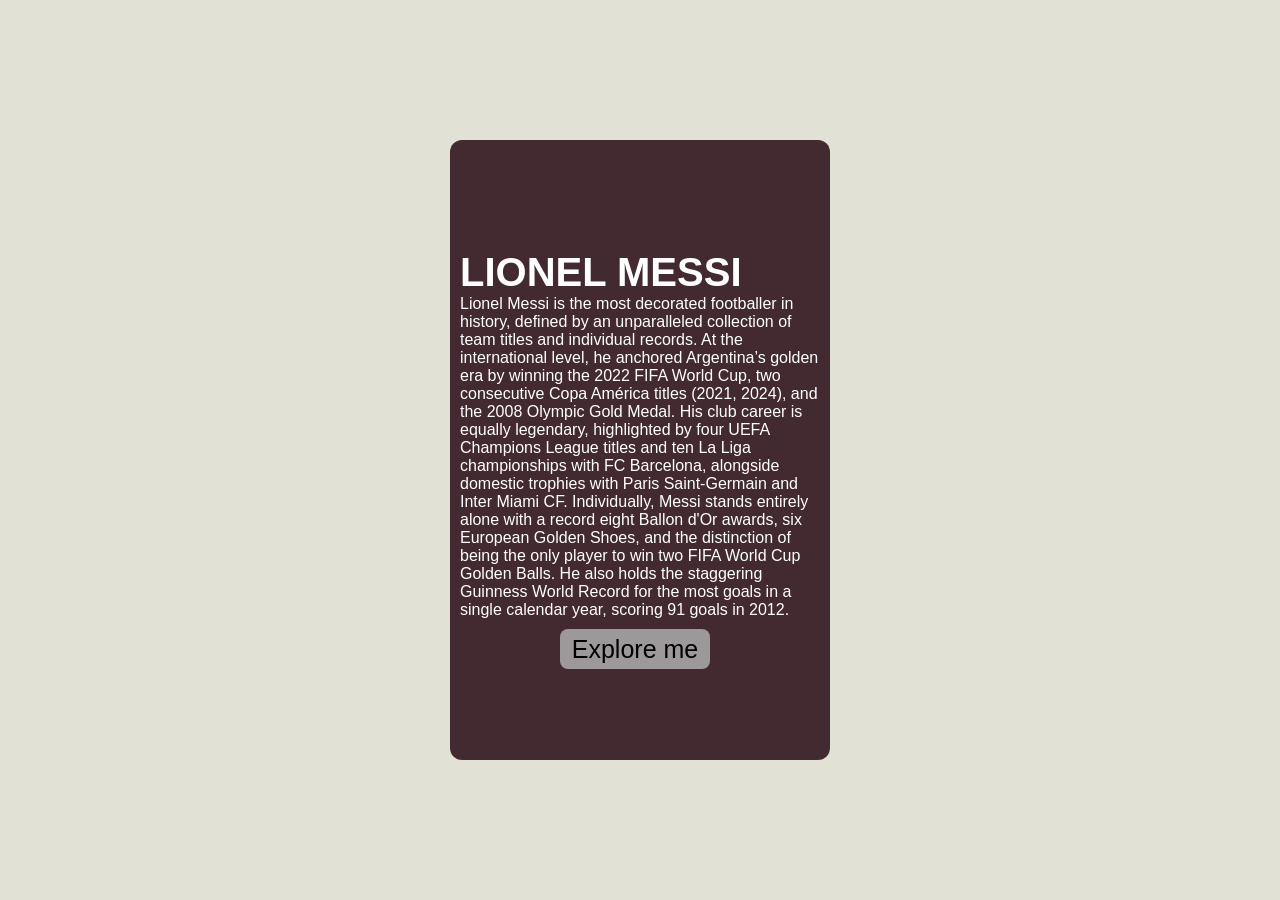
<file: index.html>
<!DOCTYPE html>
<html lang="en">
<head>
    <meta charset="UTF-8">
    <meta name="viewport" content="width=device-width, initial-scale=1.0">
    <title>Document</title>
    <link rel="stylesheet" href="index.css">
</head>
<body>
    <div id="main">
        <div id="card">
            <div id="circle"></div>
            <h1>LIONEL MESSI</h1>
            <p>Lionel Messi is the most decorated footballer in history, defined by an unparalleled collection 
                of team titles and individual records. At the international level, he anchored Argentina’s golden era
                by winning the 2022 FIFA World Cup, two consecutive Copa América titles (2021, 2024), and the 2008 Olympic
                Gold Medal. His club career is equally legendary, highlighted by four UEFA Champions League titles and 
                ten La Liga championships with FC Barcelona, alongside domestic trophies with Paris Saint-Germain and 
                Inter Miami CF. Individually, Messi stands entirely alone with a record eight Ballon d'Or awards, six
                European Golden Shoes, and the distinction of being the only player to win two FIFA World Cup Golden Balls.
                He also holds the staggering Guinness World Record for the most goals in a single calendar year, 
                scoring 91 goals in 2012.</p>
            <button>Explore me</button>
        </div>
    </div>
</body>
</html>
</file>
<file: index.css>
*{
    margin: 0;
    padding: 0;
    box-sizing: border-box;
}

html,body{
    width: 100%;
    height: 100%;
    background-color: black;
}

#main{
    width: 100%;
    height: 100%;
    background-color: rgb(225, 225, 213);
}

#main #card{
    position: absolute;
    top: 50%;
    left: 50%;
    transform: translate(-50%,-50%);
    width: 380px;
    height: 620px;
    background-color: rgba(53, 28, 35, 0.927);
    border-radius: 12px;
    padding-left: 10px;
    padding-top: 10px;
}

#card #circle{
    width: 100px;
    height: 100px;
    background-image: url(https://i.pinimg.com/1200x/e5/57/58/e55758ebe5381243945df8f4e36806df.jpg);
    border-radius: 50%;
    background-size: cover;
}

#card h1{
    color: white;
    font-family: 'Gill Sans', 'Gill Sans MT', Calibri, 'Trebuchet MS', sans-serif;
    font-size: 40px;
}

#card p{
    color: white;
    font-size: 16px;
    font-family: 'Segoe UI', Tahoma, Geneva, Verdana, sans-serif;
}

#card button{
    width: 150px;
    height: 40px;
    border-radius: 8px;
    background-color: rgba(199, 204, 205, 0.685);
    font-family: 'Gill Sans', 'Gill Sans MT', Calibri, 'Trebuchet MS', sans-serif;
    border: none;
    font-size: 25px;
    margin-left: 100px;
    margin-top: 10px;
}
</file>
<file: project3.css>
*{
    margin: 0;
    padding: 0;
    box-sizing: border-box;
}

html,body{
    width: 100%;
    height: 100%;
    background-color: black;
}

#main{
    width: 100%;
    height: 100%;
    background-color: rgb(225, 225, 213);
}

#main #card{
    position: absolute;
    top: 50%;
    left: 50%;
    transform: translate(-50%,-50%);
    width: 380px;
    height: 620px;
    background-color: rgba(53, 28, 35, 0.927);
    border-radius: 12px;
    padding-left: 10px;
    padding-top: 10px;
}

#card #circle{
    width: 100px;
    height: 100px;
    background-image: url(https://i.pinimg.com/1200x/e5/57/58/e55758ebe5381243945df8f4e36806df.jpg);
    border-radius: 50%;
    background-size: cover;
}

#card h1{
    color: white;
    font-family: 'Gill Sans', 'Gill Sans MT', Calibri, 'Trebuchet MS', sans-serif;
    font-size: 40px;
}

#card p{
    color: white;
    font-size: 16px;
    font-family: 'Segoe UI', Tahoma, Geneva, Verdana, sans-serif;
}

#card button{
    width: 150px;
    height: 40px;
    border-radius: 8px;
    background-color: rgba(199, 204, 205, 0.685);
    font-family: 'Gill Sans', 'Gill Sans MT', Calibri, 'Trebuchet MS', sans-serif;
    border: none;
    font-size: 25px;
    margin-left: 100px;
    margin-top: 10px;
}
</file>
